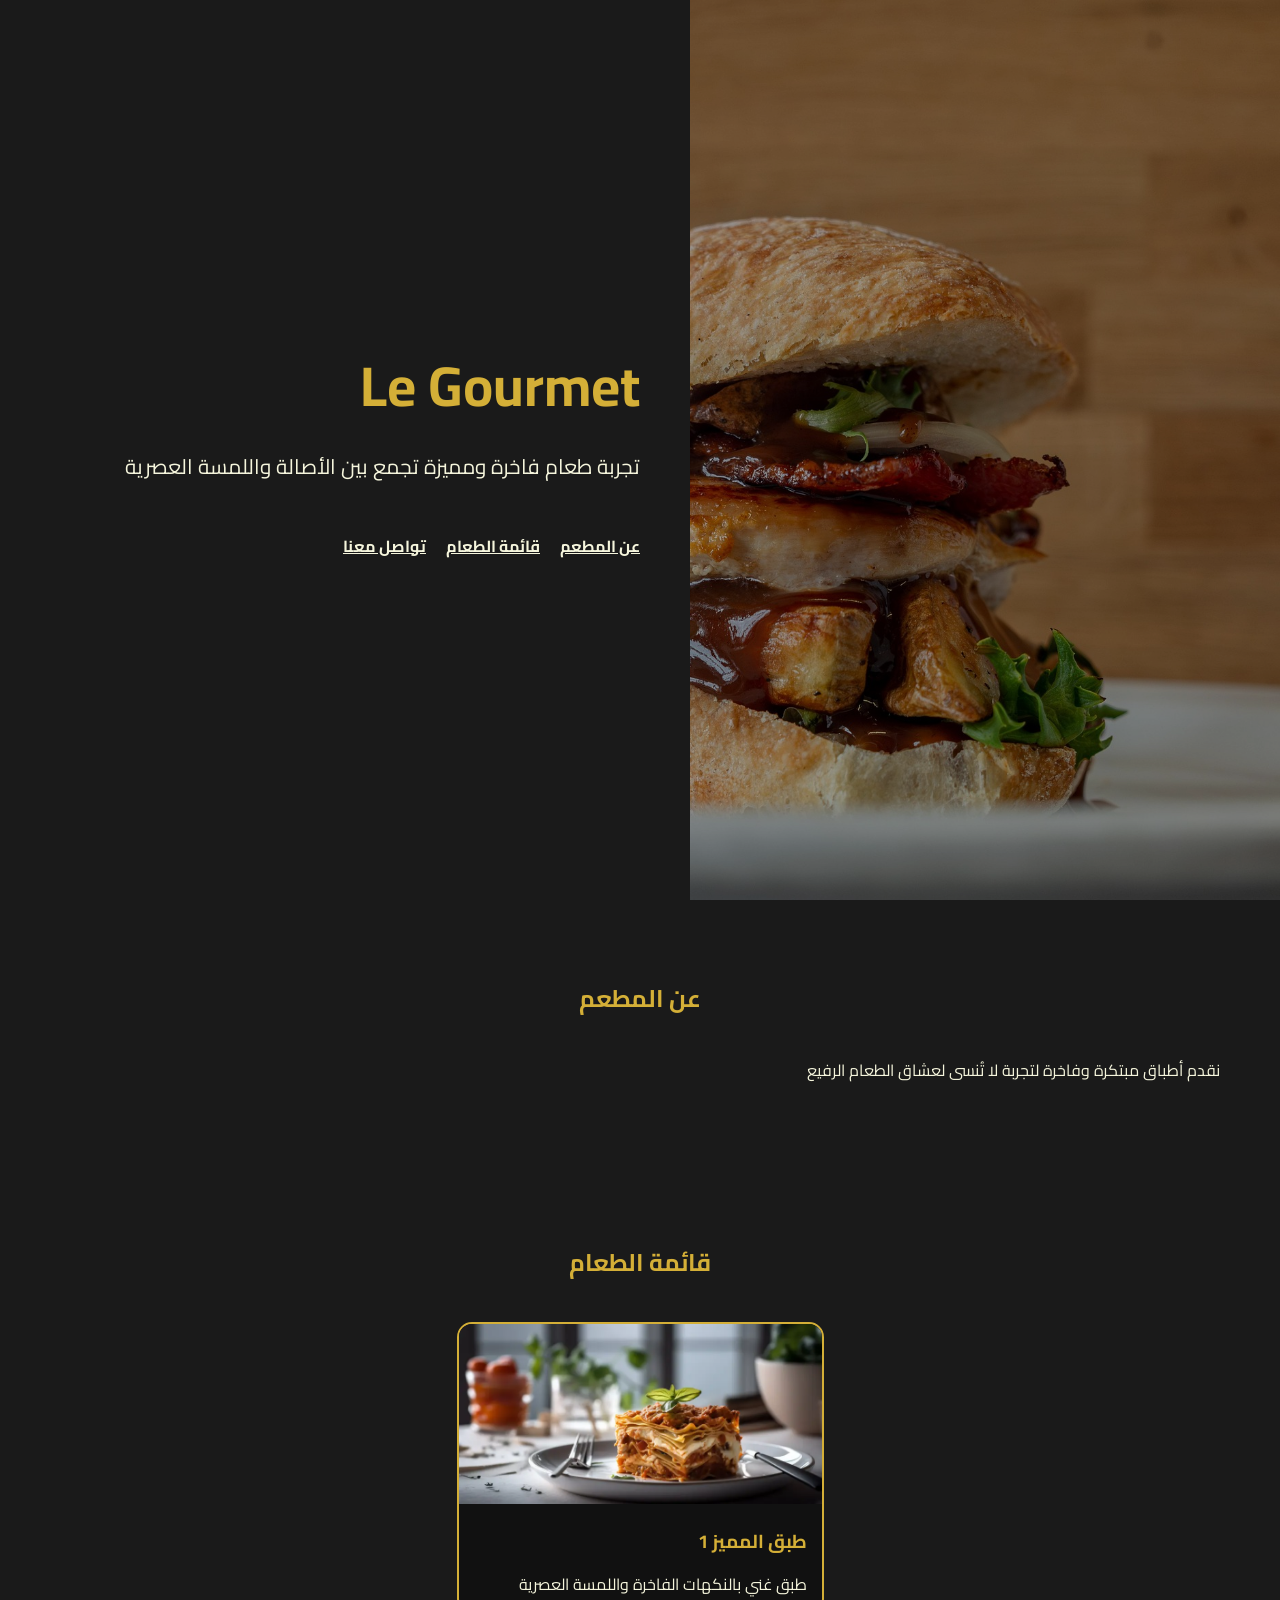
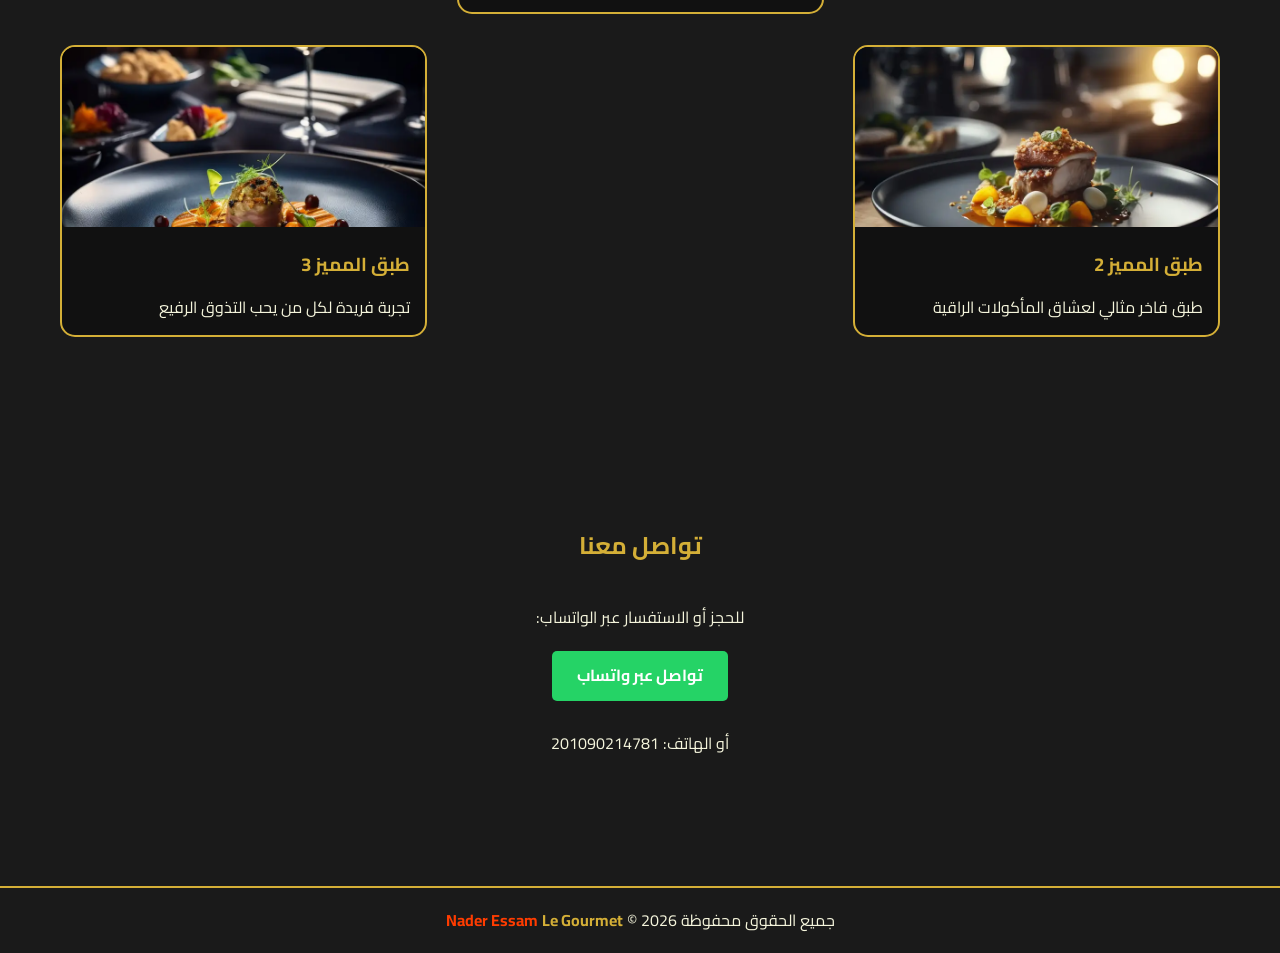
<file: index.html>
<!DOCTYPE html>
<html lang="ar" dir="rtl">
<head>
  <meta charset="UTF-8">
  <meta name="viewport" content="width=device-width, initial-scale=1.0">
  <title>Le Gourmet</title>
  <link rel="stylesheet" href="Restront2.css">
  <link href="https://fonts.googleapis.com/css2?family=Cairo:wght@400;700&display=swap" rel="stylesheet">
</head>
<body>

  <!-- هيدر Split Screen بدون أي زر -->
  <header class="split-header">
    <div class="left-side">
     <img src="1.jpg" alt="طبق مميز">
    </div>
    <div class="right-side">
      <h1>Le Gourmet</h1>
      <p>تجربة طعام فاخرة ومميزة تجمع بين الأصالة واللمسة العصرية</p>
      <nav>
        <ul>
          <li><a href="#about">عن المطعم</a></li>
          <li><a href="Menu.html">قائمة الطعام</a></li>
          <li><a href="#contact">تواصل معنا</a></li>
        </ul>
      </nav>
    </div>
  </header>

  <!-- عن المطعم -->
  <section id="about" class="section-content">
    <h2>عن المطعم</h2>
    <p>نقدم أطباق مبتكرة وفاخرة لتجربة لا تُنسى لعشاق الطعام الرفيع</p>
  </section>

  <!-- قائمة الطعام -->
  <section id="menu" class="section-content">
    <h2>قائمة الطعام</h2>
    <div class="menu">
  <a href="Menu.html">
      <div class="menu-item">
      <img data-src="r.jpg" alt="طبق 1" class="lazy">
        <h3>طبق المميز 1</h3>
        <p>طبق غني بالنكهات الفاخرة واللمسة العصرية</p>
        <a/>
      </div>
      <div class="menu-item">
     <a href="Menu.html">
      <img data-src="r2.jpg" alt="طبق 2" class="lazy">
        <h3>طبق المميز 2</h3>
        <p>طبق فاخر مثالي لعشاق المأكولات الراقية</p>
        <a/>
      </div>
      <div class="menu-item">
        <a href="Menu.html">
        <img data-src="r3.jpg" alt="طبق 3" class="lazy">
        <h3>طبق المميز 3</h3>
        <p>تجربة فريدة لكل من يحب التذوق الرفيع</p>
        <a/>
      </div>
    </div>
  </section>

  <!-- تواصل معنا فقط -->
  <section id="contact" class="section-content">
    <h2>تواصل معنا</h2>
    <p>للحجز أو الاستفسار عبر الواتساب:</p>
    <a href="https://api.whatsapp.com/send?phone=201040213781&text=مرحبا%20اريد%20الحجز"   
    
    target="_blank" class="btn">تواصل عبر واتساب</a>
    <p style="margin-top:10px;">أو الهاتف: 201090214781</p>
  </section>

  <!-- الفوتر -->
  <footer>
  <p>جميع الحقوق محفوظة <span>Le Gourmet</span> &copy; 2026 
    <span class="designer">Nader Essam</span>
  </p>
</footer>
  
  <script src="R2.js"></script>
  <script src="lazyload.js"></script>

</body>
</html>
</file>
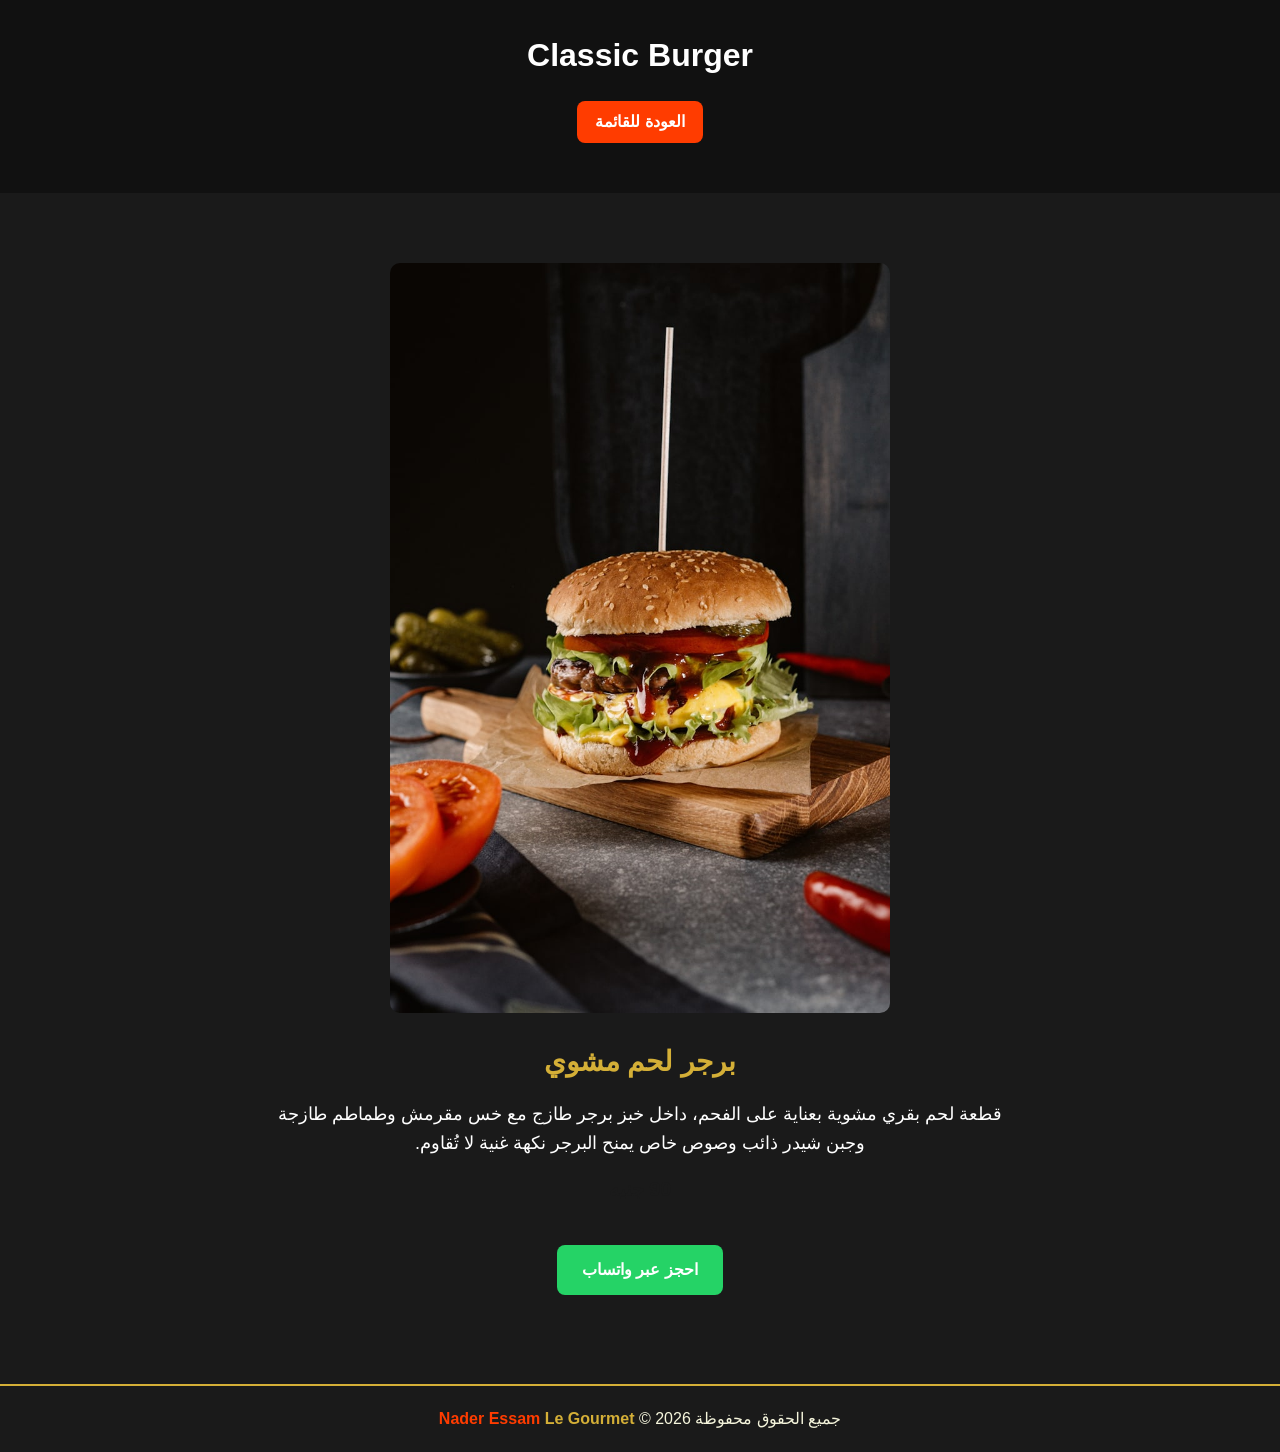
<file: burger.html>
<!DOCTYPE html>
<html lang="ar" dir="rtl">
<head>
<meta charset="UTF-8">
<meta name="viewport" content="width=device-width, initial-scale=1.0">
<title>Classic Burger | Le Gourmet</title>
<link rel="stylesheet" href="Restront2.css">
</head>
<body>

<header class="menu-header">
<h1>Classic Burger</h1>
<a href="Menu.html" class="back-btn">العودة للقائمة</a>
</header>

<section class="dish-details">
<img src="mb.jpg" loading="lazy">
<h2>برجر لحم مشوي</h2>

<p>
قطعة لحم بقري مشوية بعناية على الفحم، داخل خبز برجر طازج مع خس مقرمش
وطماطم طازجة وجبن شيدر ذائب وصوص خاص يمنح البرجر نكهة غنية لا تُقاوم.
</p>

<span class="price">90 جنيه</span>

<a href="https://api.whatsapp.com/send?phone=201040213781&text=مرحبا%20اريد%20طلب%20برجر"
target="_blank" class="btn">احجز عبر واتساب</a>

</section>

<footer>
<p>جميع الحقوق محفوظة <span>Le Gourmet</span> &copy; 2026 
<span class="designer">Nader Essam</span></p>
</footer>

</body>
</html>
</file>
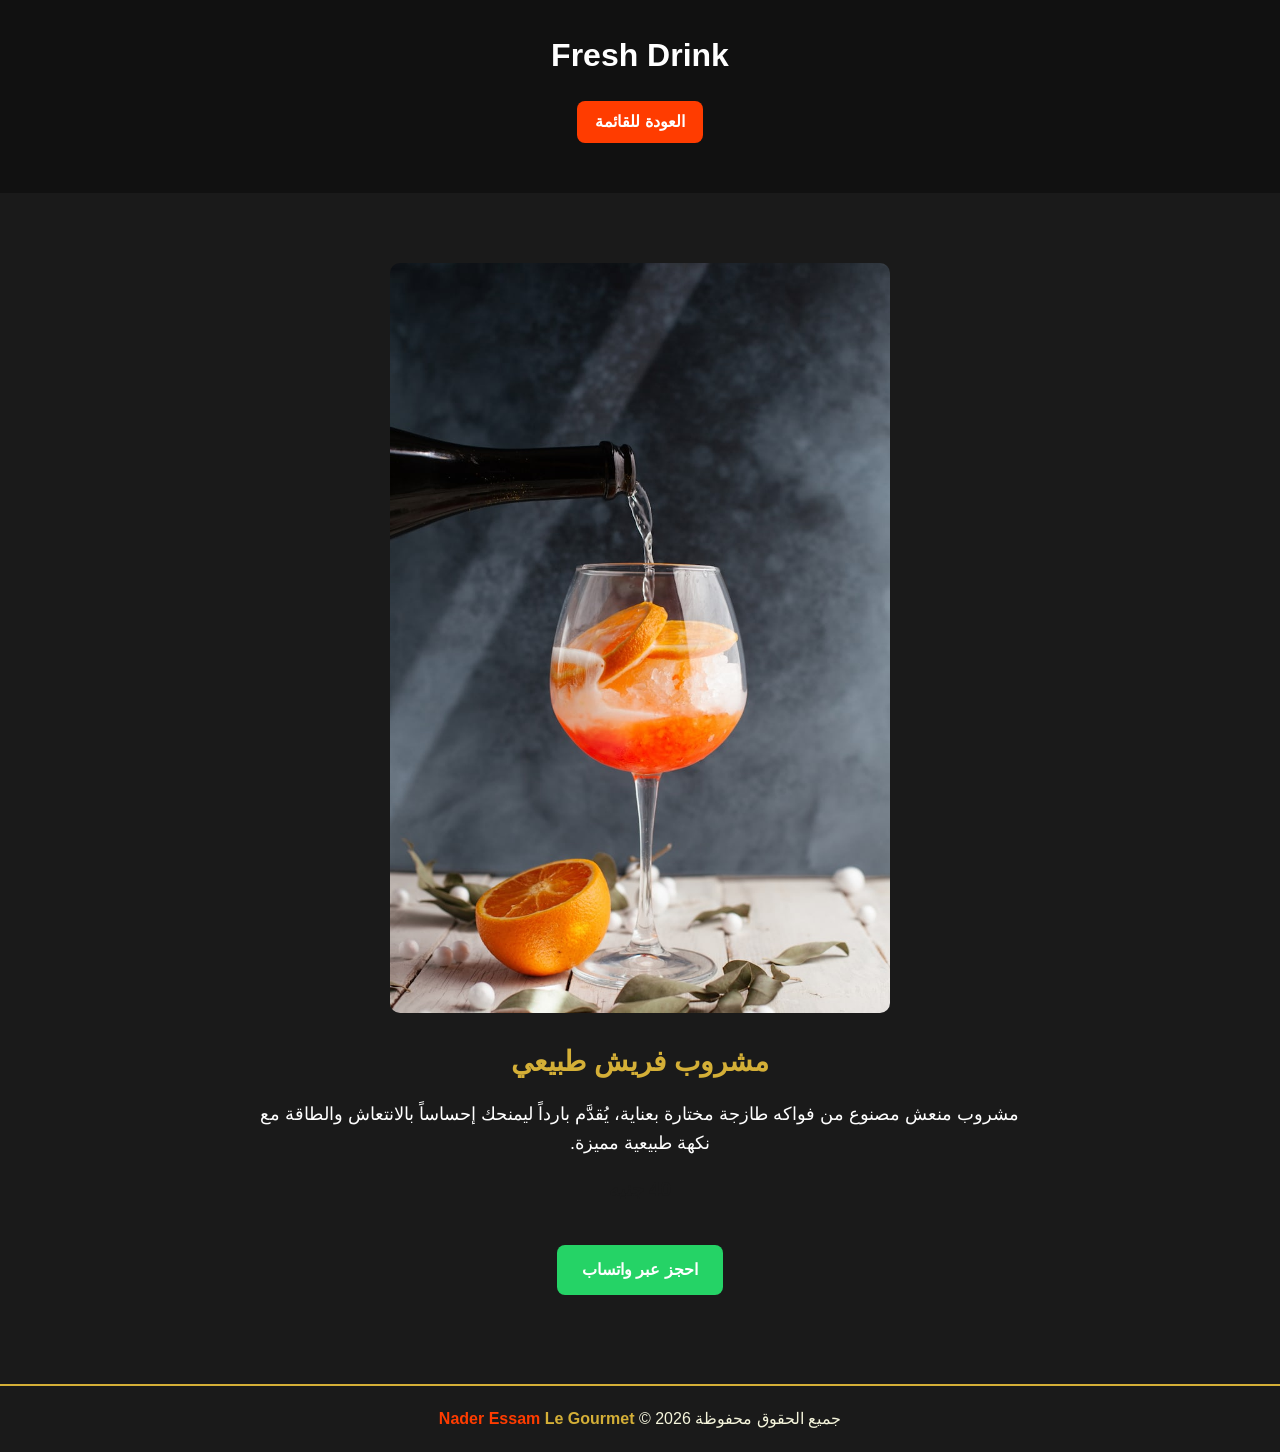
<file: drink.html>
<!DOCTYPE html>
<html lang="ar" dir="rtl">
<head>
<meta charset="UTF-8">
<meta name="viewport" content="width=device-width, initial-scale=1.0">
<title>Fresh Drink | Le Gourmet</title>
<link rel="stylesheet" href="Restront2.css">
</head>
<body>

<header class="menu-header">
<h1>Fresh Drink</h1>
<a href="Menu.html" class="back-btn">العودة للقائمة</a>
</header>

<section class="dish-details">
<img src="md.jpg" loading="lazy">

<h2>مشروب فريش طبيعي</h2>

<p>
مشروب منعش مصنوع من فواكه طازجة مختارة بعناية،
يُقدَّم بارداً ليمنحك إحساساً بالانتعاش والطاقة مع
نكهة طبيعية مميزة.
</p>

<span class="price">40 جنيه</span>

<a href="https://api.whatsapp.com/send?phone=201040213781&text=مرحبا%20اريد%20طلب%20مشروب"
target="_blank" class="btn">احجز عبر واتساب</a>

</section>

<footer>
<p>جميع الحقوق محفوظة <span>Le Gourmet</span> &copy; 2026 
<span class="designer">Nader Essam</span></p>
</footer>

</body>
</html>
</file>
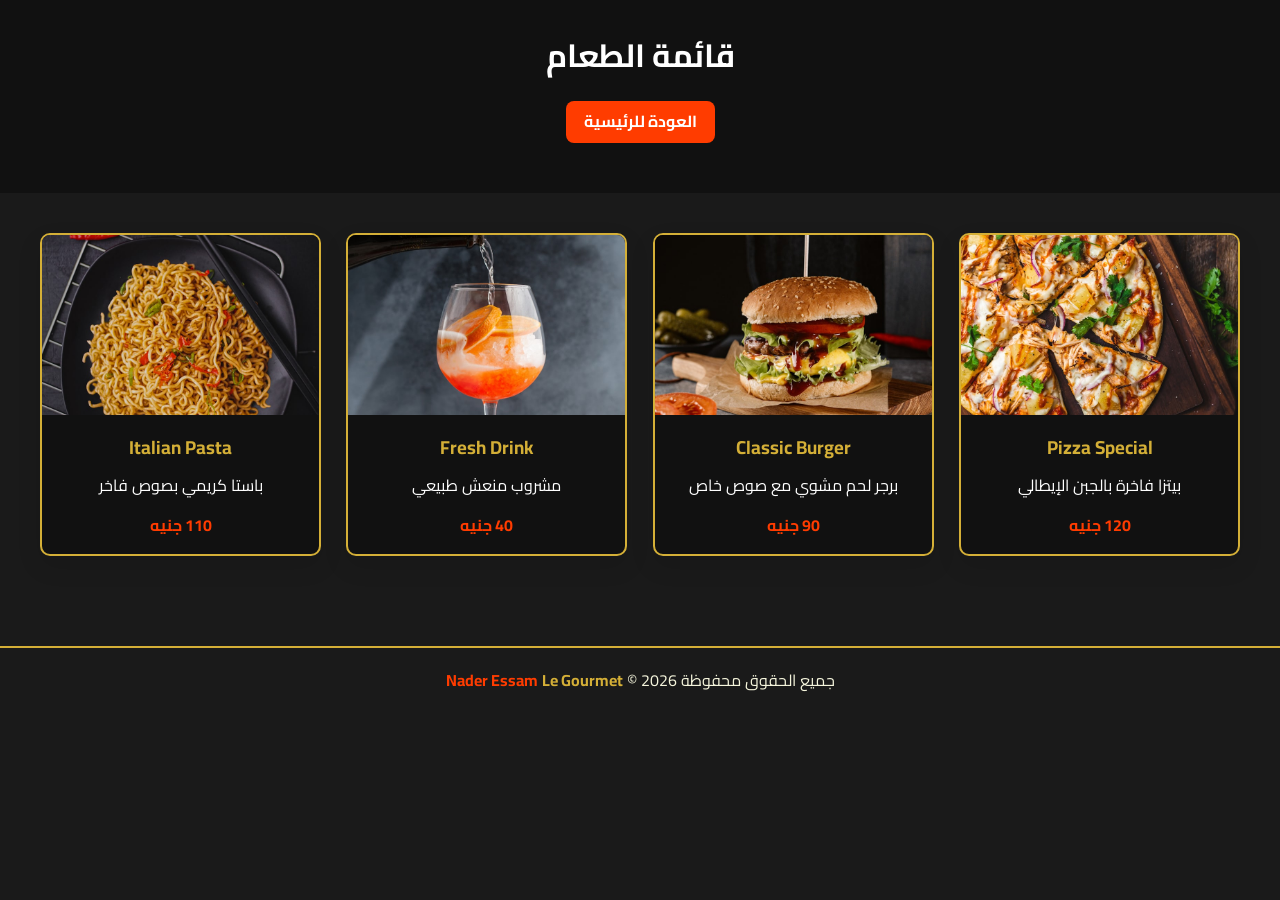
<file: Menu.html>
<!DOCTYPE html>
<html lang="ar" dir="rtl">

<head>
<meta charset="UTF-8">
<meta name="viewport" content="width=device-width, initial-scale=1.0">
<title>Le Gourmet | Menu</title>

<link rel="stylesheet" href="Restront2.css">

<link href="https://fonts.googleapis.com/css2?family=Cairo:wght@400;700&display=swap" rel="stylesheet">
</head>

<body>

<!-- Navbar بسيط -->
<header class="menu-header">
<h1>قائمة الطعام</h1>
<a href="Restront2.html" class="back-btn">العودة للرئيسية</a>
</header>


<section class="menu-page">

<div class="menu-card">
<img src="mp.jpg" loading="lazy">
<h3>Pizza Special</h3>
<p>بيتزا فاخرة بالجبن الإيطالي</p>
<span class="price">120 جنيه</span>
<a href="pizza.html" class="card-link"></a>
</div>

<div class="menu-card">
<img src="mb.jpg" loading="lazy">
<h3>Classic Burger</h3>
<p>برجر لحم مشوي مع صوص خاص</p>
<span class="price">90 جنيه</span>
<a href="burger.html" class="card-link"></a>
</div>

<div class="menu-card">
<img src="md.jpg" loading="lazy">
<h3>Fresh Drink</h3>
<p>مشروب منعش طبيعي</p>
<span class="price">40 جنيه</span>
<a href="drink.html" class="card-link"></a>
</div>

<div class="menu-card">
<img src="ms.jpg" loading="lazy">
<h3>Italian Pasta</h3>
<p>باستا كريمي بصوص فاخر</p>
<span class="price">110 جنيه</span>
<a href="pasta.html" class="card-link"></a>
</div>

</section>


<footer>
  <p>جميع الحقوق محفوظة <span>Le Gourmet</span> &copy; 2026 
    <span class="designer">Nader Essam</span>
  </p>
</footer>
<script src="R2.js"></script>
</body>
</html>
</file>
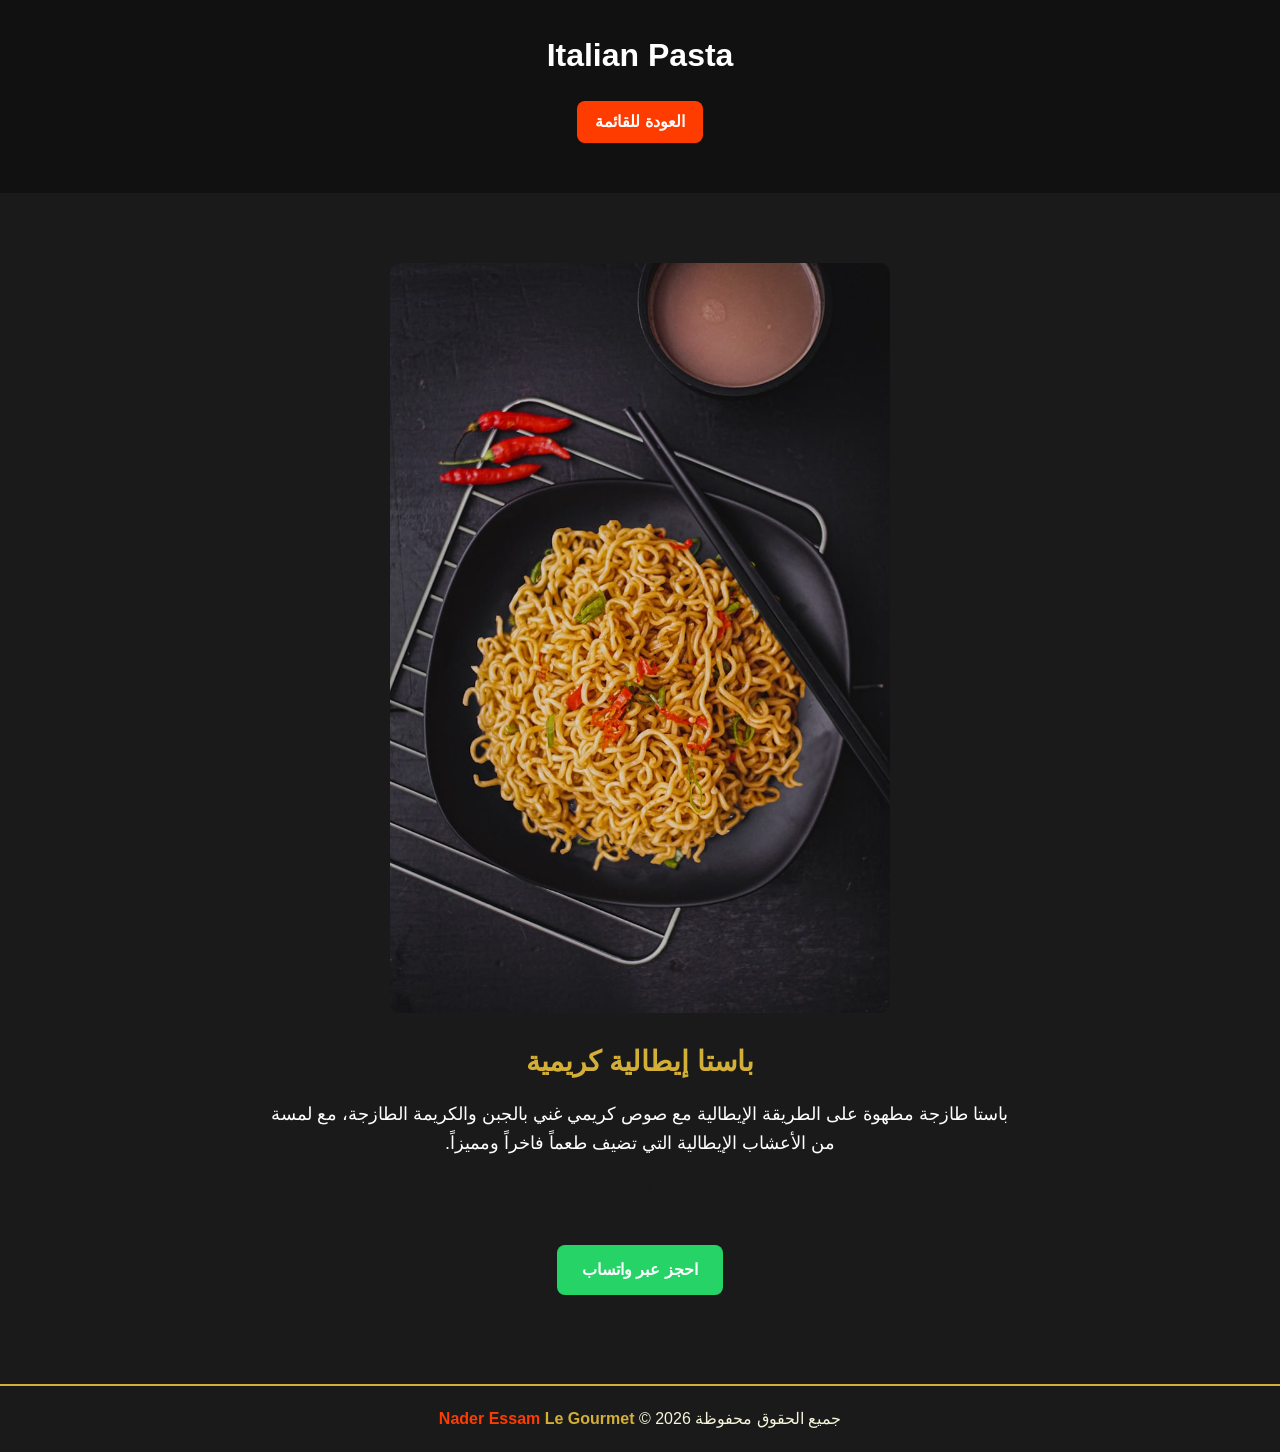
<file: pasta.html>
<!DOCTYPE html>
<html lang="ar" dir="rtl">
<head>
<meta charset="UTF-8">
<meta name="viewport" content="width=device-width, initial-scale=1.0">
<title>Italian Pasta | Le Gourmet</title>
<link rel="stylesheet" href="Restront2.css">
</head>
<body>

<header class="menu-header">
<h1>Italian Pasta</h1>
<a href="Menu.html" class="back-btn">العودة للقائمة</a>
</header>

<section class="dish-details">
<img src="ms.jpg" loading="lazy">

<h2>باستا إيطالية كريمية</h2>

<p>
باستا طازجة مطهوة على الطريقة الإيطالية مع صوص كريمي غني بالجبن
والكريمة الطازجة، مع لمسة من الأعشاب الإيطالية التي تضيف طعماً
فاخراً ومميزاً.
</p>

<span class="price">110 جنيه</span>

<a href="https://api.whatsapp.com/send?phone=201040213781&text=مرحبا%20اريد%20طلب%20باستا"
target="_blank" class="btn">احجز عبر واتساب</a>

</section>

<footer>
<p>جميع الحقوق محفوظة <span>Le Gourmet</span> &copy; 2026 
<span class="designer">Nader Essam</span></p>
</footer>

</body>
</html>
</file>
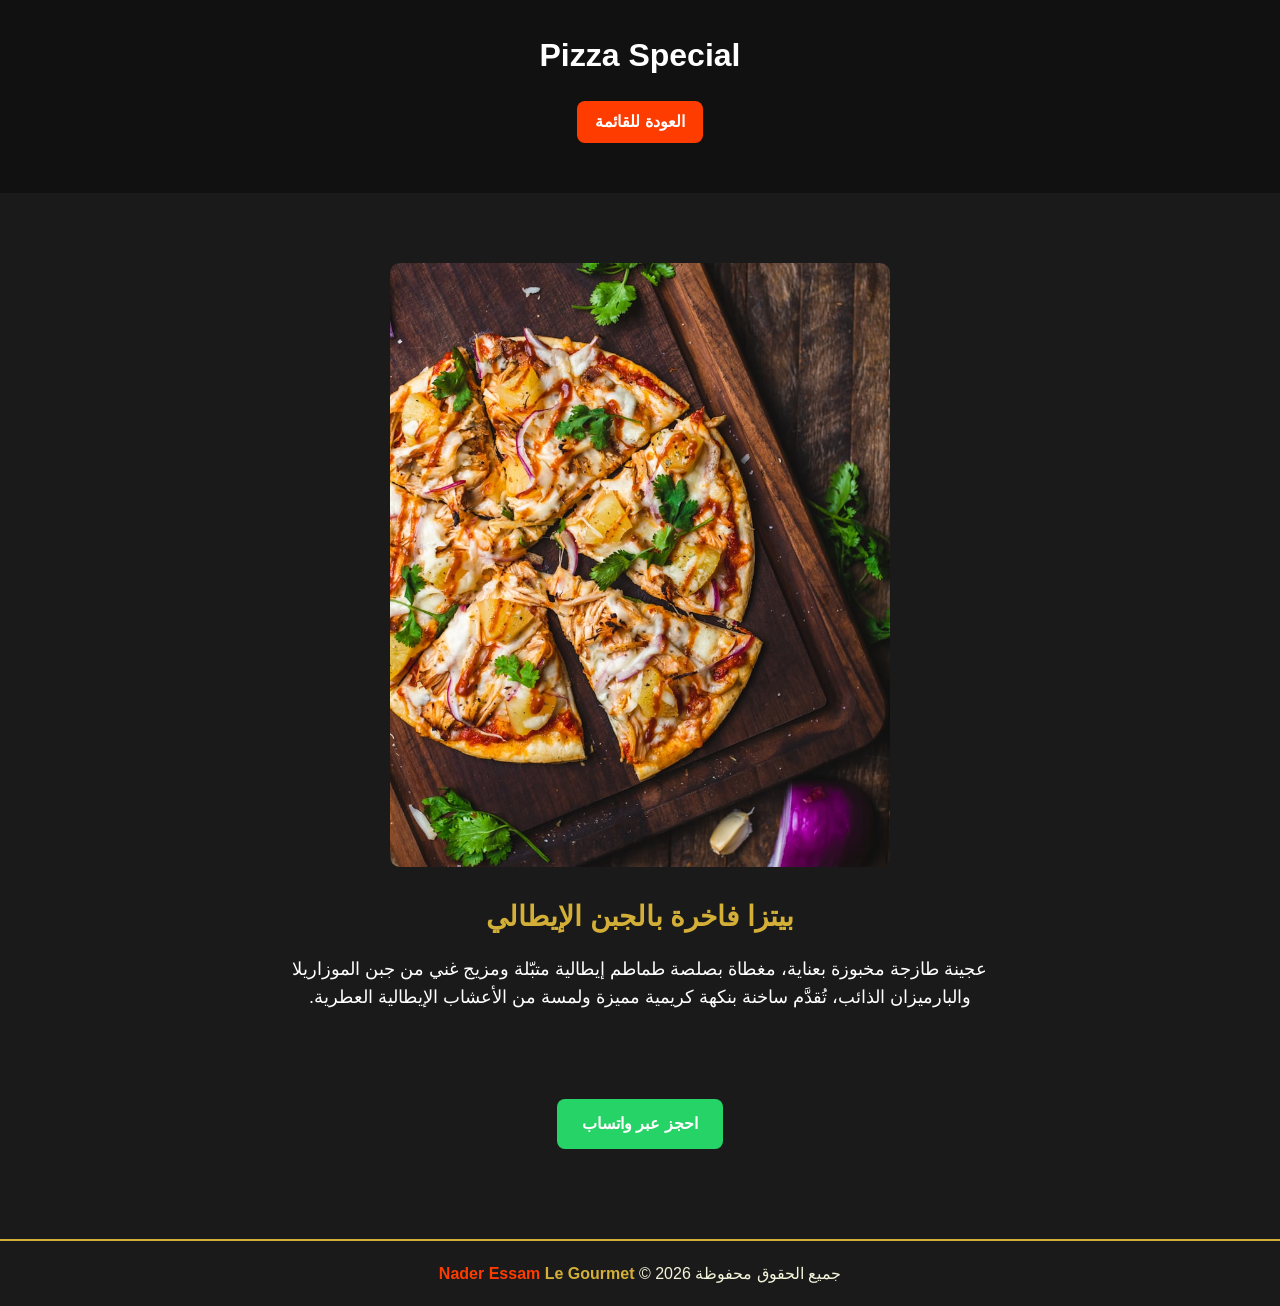
<file: pizza.html>
<!DOCTYPE html>
<html lang="ar" dir="rtl">
<head>
<meta charset="UTF-8">
<meta name="viewport" content="width=device-width, initial-scale=1.0">
<title>Pizza Special | Le Gourmet</title>
<link rel="stylesheet" href="Restront2.css">
</head>
<body>

<header class="menu-header">
<h1>Pizza Special</h1>
<a href="Menu.html" class="back-btn">العودة للقائمة</a>
</header>

<section class="dish-details">
<img src="mp.jpg" loading="lazy">
<h2>بيتزا فاخرة بالجبن الإيطالي</h2>
<p>عجينة طازجة مخبوزة بعناية، مغطاة بصلصة طماطم إيطالية متبّلة ومزيج غني من جبن الموزاريلا والبارميزان الذائب، تُقدَّم ساخنة بنكهة كريمية مميزة ولمسة من الأعشاب الإيطالية العطرية.</p>
<span class="price">120 جنيه</span>
<a href="https://api.whatsapp.com/send?phone=201040213781&text=مرحبا%20اريد%20الحجز" target="_blank" class="btn">احجز عبر واتساب</a>
</section>


<footer>
  <p>جميع الحقوق محفوظة <span>Le Gourmet</span> &copy; 2026 
    <span class="designer">Nader Essam</span>
  </p>
</footer>
</body>
</html>
</file>
<file: Restront2.css>
/* خطوط وألوان */
* { margin:0; padding:0; box-sizing:border-box; font-family:'Cairo', sans-serif; }

html {
  scroll-behavior: smooth;
}

body {
  background-color:#1a1a1a;
  color:#f5f5dc;
  line-height:1.6;
}

/* Split Screen Header بدون زر */
.split-header {
  display:flex;
  height:100vh;
}

.left-side, .right-side {
  flex:1;
  position:relative;
}

.left-side img {
  width:100%;
  height:100%;
  object-fit:cover;
  filter: brightness(70%);
}

.right-side {
  display:flex;
  flex-direction:column;
  justify-content:center;
  align-items:flex-start;
  padding:50px;
  background: linear-gradient(90deg, rgba(26,26,26,0.9), rgba(26,26,26,0.8));
}

.right-side h1 {
  font-size:3.5rem;
  color:#d4af37;
  margin-bottom:20px;
}

.right-side p {
  font-size:1.3rem;
  color:#f5f5dc;
  margin-bottom:30px;
}

nav ul {
  list-style:none;
  display:flex;
  gap:20px;
  margin-top:20px;
}

nav ul li a {
  color:#f5f5dc;
  font-weight:bold;
  transition: color 0.3s;
}

nav ul li a:hover { color:#d4af37;
}

/* الأقسام */
.section-content {
  padding:80px 20px;
  max-width:1200px;
  margin:auto;
}

.section-content h2 {
  text-align:center;
  color:#d4af37;
  margin-bottom:40px;
}

/* قائمة الطعام */
.menu {
  display:grid;
  grid-template-columns:repeat(auto-fit, minmax(300px, 1fr));
  gap:30px;
  align-items: flex-start;
}

.menu-item {
  background-color:#111;
  border:2px solid #d4af37;
  border-radius:15px;
  overflow:hidden;
  transition: transform 0.3s, box-shadow 0.3s;
  will-change: transform;
  align-items: flex-start;
}

.menu-item:hover {
  transform: translateY(-10px);
  box-shadow:0 10px 20px rgba(212,175,55,0.5);
}

.menu-item img {
  width:100%;
  height:180px;
  object-fit:cover;
}

.menu-item h3 {
  color:#d4af37;
  padding:15px;
}

.menu-item p {
  padding:0 15px 15px;
  color:#f5f5dc;
}

/* أزرار واتس فقط */
.btn {
  display:inline-block;
  padding:12px 25px;
  background-color:#25D366;
  color:white;
  border-radius:5px;
  font-weight:bold;
  transition: all 0.3s ease;
  margin:20px;
  will-change: transform;
  text-decoration: none;
  
}

.btn:hover {
  background-color:#d4af37;
  color:#111;
  transform: scale(1.05);
}

/* تواصل معنا */
#contact { text-align:center;

will-change: transform;
}

/* الفوتر */
footer {
  text-align:center;
  padding:20px;
  border-top:2px solid #d4af37;
  margin-top:50px;
  color:#f5f5dc;
  will-change: transform;
}

footer span { 
  font-weight:bold;
  color:#d4af37;
}

footer .designer {
  display: inline-block;
  position: relative;
  cursor: pointer;
  transition: 0.5s;
  color: #ff3c00;
}

footer .designer:hover {
  color: #ffc107; /* لمعة ذهبية عند hover */
  text-shadow: 0 0 10px #ffc107, 0 0 20px #ff3c00;
  transform: scale(1.05);
}


/* Responsive */
@media (max-width:992px) {
  .split-header { flex-direction:column; height:auto; }
  .left-side, .right-side { width:100%; height:50vh; }
  .right-side { align-items:center; text-align:center; padding:30px; }
  .right-side h1 { font-size:2.5rem; }
  .right-side p { font-size:1rem; }
}

.section-content,
.menu-card,
.menu-item{
opacity:0;
transform:translateY(40px);
transition:0.7s ease;
}

.show{
opacity:1;
transform:translateY(0);
}


.lazy {
  background: #f0f0f0;  /* لون خفيف أثناء التحميل */
  min-height: 200px;     /* ارتفاع افتراضي قبل تحميل الصورة */
  display: block;
  width: 100%;
  object-fit: cover;
}

/* ===== Menu Page ===== */

.menu-header{

background:#111;
color:white;
padding:30px;
text-align:center;

}

.back-btn{

display:inline-block;
margin-top:10px;
color:#ff3c00;
text-decoration:none;
font-weight:bold;

}

.menu-page{

display:grid;
grid-template-columns:repeat(auto-fit,minmax(250px,1fr));
gap:25px;
padding:40px;

}

.menu-card{

background:#111;
border-radius:10px;
border:2px solid #d4af37;
overflow:hidden;
box-shadow:0 10px 25px rgba(0,0,0,0.1);
text-align:center;
will-change: transform;
}
.menu-card img{

width:100%;
height:180px;
object-fit:cover;

}

.menu-card h3{
color: #d4af37;
margin:10px;

}
.menu-card p{
color:white;
padding:0 10px;
}

.price{

display:block;
margin:15px;
font-weight:bold;
color:#ff3c00;

}


.menu-item a{
text-decoration: none;
color: inherit;
}
.menu-item{
  overflow: hidden; /* يمنع الصورة من الخروج خارج الكارت */
}

.menu-item img{
  width: 100%;
  height: 180px;
  object-fit: cover;
  transition: transform 0.5s ease;
}
.menu-item:hover img{
  transform: scale(1.1);
}



/* ===== صفحة تفاصيل الطبق ===== */

/* ===== Dish Page Simple ===== */

.dish-details{
  max-width: 800px;
  margin: 50px auto;
  padding: 20px;
  text-align: center;
  font-family: 'Cairo', sans-serif;
}

.dish-details img{
  width: 100%;
  max-width: 500px;
  height: auto;
  border-radius: 10px;
  margin-bottom: 20px;
}

.dish-details h2{
  font-size: 28px;
  margin-bottom: 15px;
  color: #d4af37;
}

.dish-details p{
  font-size: 18px;
  line-height: 1.6;
  color: white;
  margin-bottom: 15px;
}

.dish-details .price{
  display: block;
  font-size: 20px;
  font-weight: bold;
  color: #1a1a1a;
  margin-bottom: 20px;
}

.dish-details .btn{
  display: inline-block;
  background: #25D366;
  color: white;
  padding: 12px 25px;
  border-radius: 8px;
  text-decoration: none;
  font-weight: bold;
}

/* Back button */
.back-btn{
  display: inline-block;
  margin: 20px;
  padding: 8px 18px;
  background: #ff3c00;
  color: white;
  text-decoration: none;
  border-radius: 8px;
}

/* اجعل الرابط يغطي الكارت كله بدون تأثير على التصميم */
.menu-card{
  position: relative;
}

.menu-card .card-link{
  position: absolute;
  top: 0;
  left: 0;
  width: 100%;
  height: 100%;
  z-index: 1;
  text-indent: -9999px; /* لإخفاء النص داخل الرابط */
}
</file>
